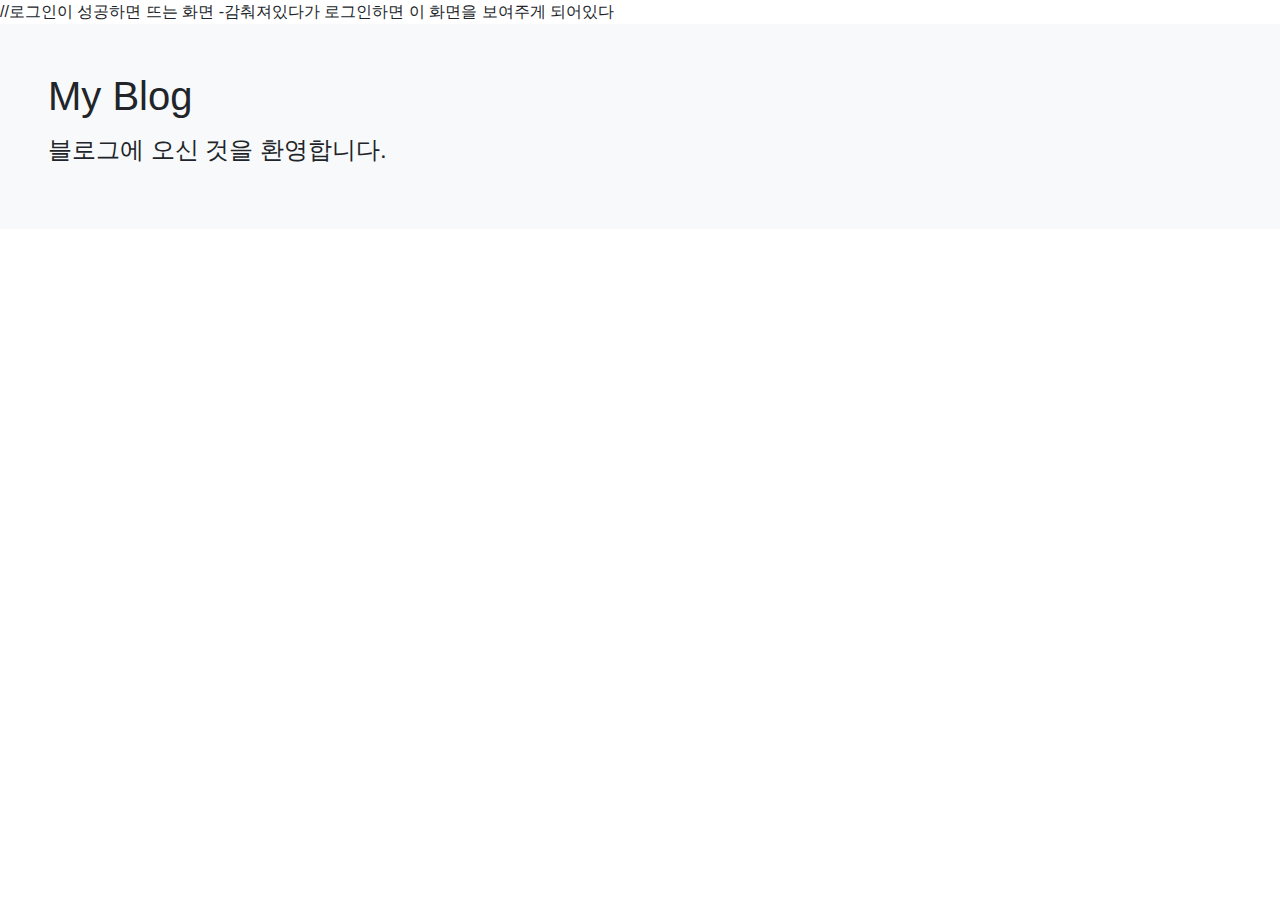
<file: gameshop2/src/main/resources/templates/article.html>
<!DOCTYPE html>  //로그인이 성공하면 뜨는 화면 -감춰져있다가 로그인하면 이 화면을 보여주게 되어있다
<html xmlns:th="http://www.thymeleaf.org">
<head>
  <meta charset="UTF-8">
  <title>블로그 글</title>
  <link rel="stylesheet" href="https://stackpath.bootstrapcdn.com/bootstrap/4.1.3/css/bootstrap.min.css">
</head>
<body>
  <div class="p-5 mb-5 text-center</> bg-light">
    <h1 class="mb-3">My Blog</h1>
    <h4 class="mb-3">블로그에 오신 것을 환영합니다.</h4>
  </div>

</body>
</file>
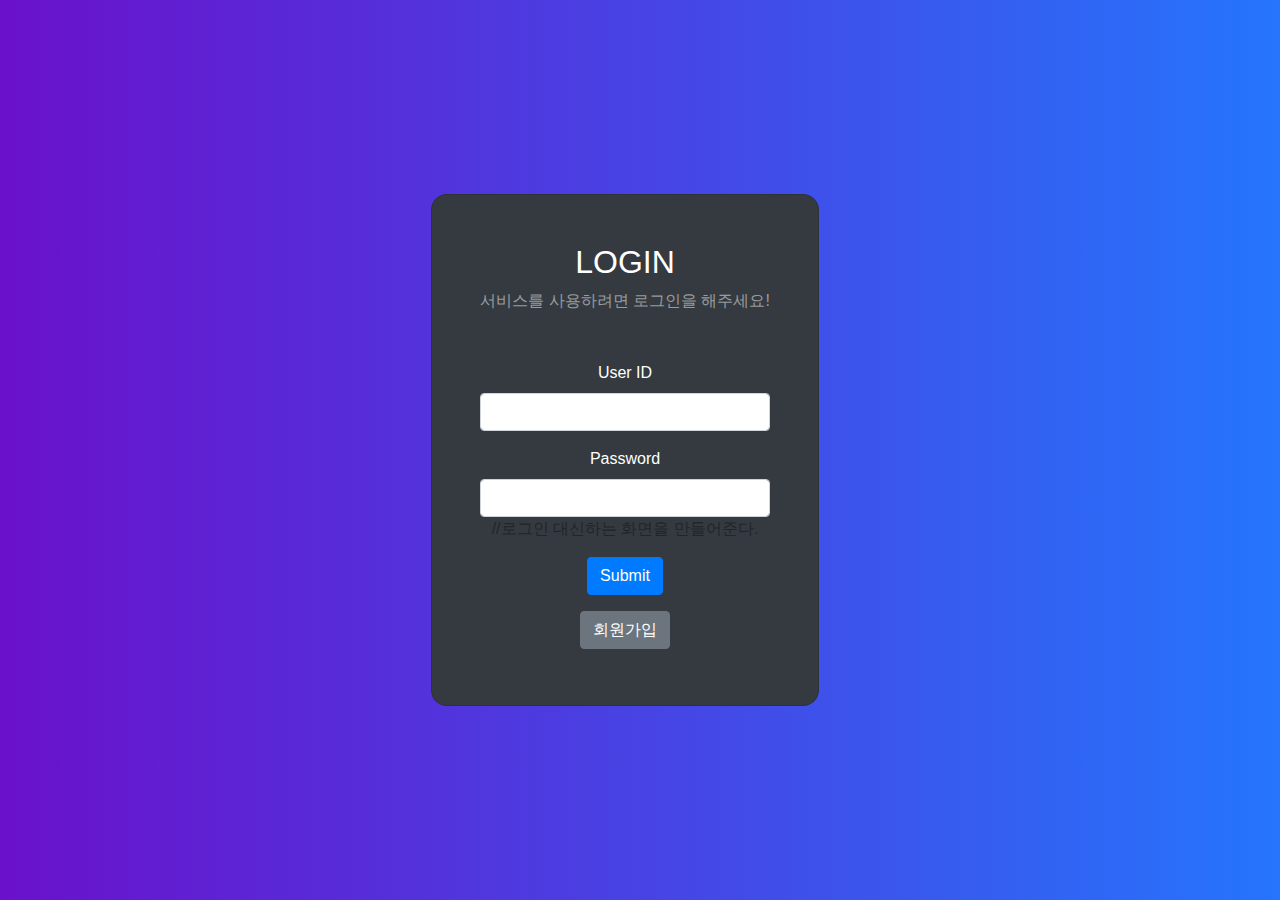
<file: gameshop2/src/main/resources/templates/login_form.html>
<!DOCTYPE html>
<html xmlns:th="http://www.thymeleaf.org">
<head>
  <meta charset="UTF-8">
  <title>로그인</title>
  <link rel="stylesheet" href="https://cdn.jsdelivr.net/npm/bootstrap@4.6.1/dist/css/bootstrap.min.css">

  <style>
    .gradient-custom {
      background: linear-gradient(to right, rgba(106, 17, 203, 1), rgba(37, 117, 252, 1))
    }
  </style>
</head>
<body class="gradient-custom">
<section class="d-flex vh-100">
  <div class="container-fluid row justify-content-center align-content-center">
    <div class="card bg-dark" style="border-radius: 1rem;">
      <div class="card-body p-5 text-center">
        <h2 class="text-white">LOGIN</h2>
        <p class="text-white-50 mt-2 mb-5">서비스를 사용하려면 로그인을 해주세요!</p>

        <div class = "mb-2">
          <form action="/login" method="POST">
            <input type="hidden" th:name="${_csrf?.parameterName}" th:value="${_csrf?.token}" />
            <div class="mb-3">
              <label class="form-label text-white">User ID</label>
              <input type="text" class="form-control" name="username">
            </div>
            <div class="mb-3">
              <label class="form-label text-white">Password</label>
              <input type="password" class="form-control" name="password">  //로그인 대신하는 화면을 만들어준다.
            </div>
            <button type="submit" class="btn btn-primary">Submit</button>
          </form>

          <button type="button" class="btn btn-secondary mt-3" onclick="location.href='/signup'">회원가입</button>
        </div>
      </div>
    </div>
  </div>
</section>
</body>
</html>
</file>
